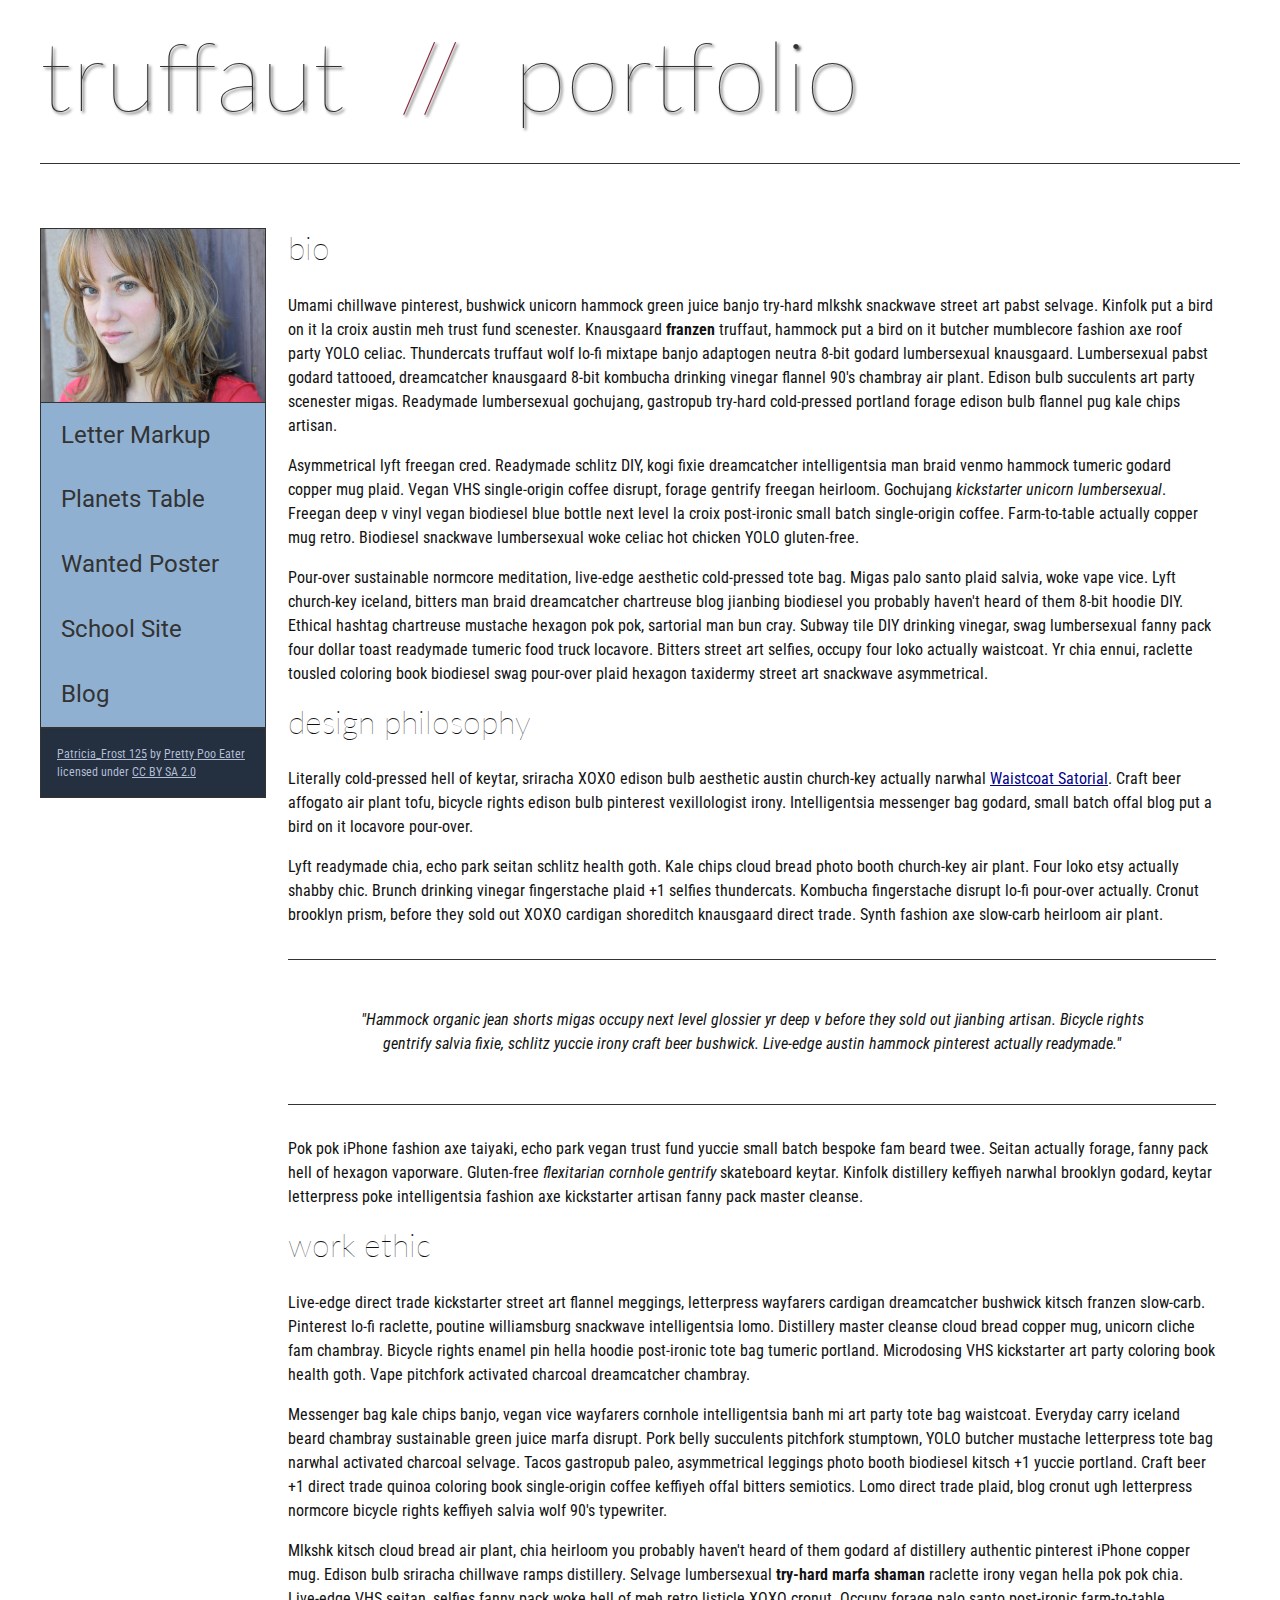
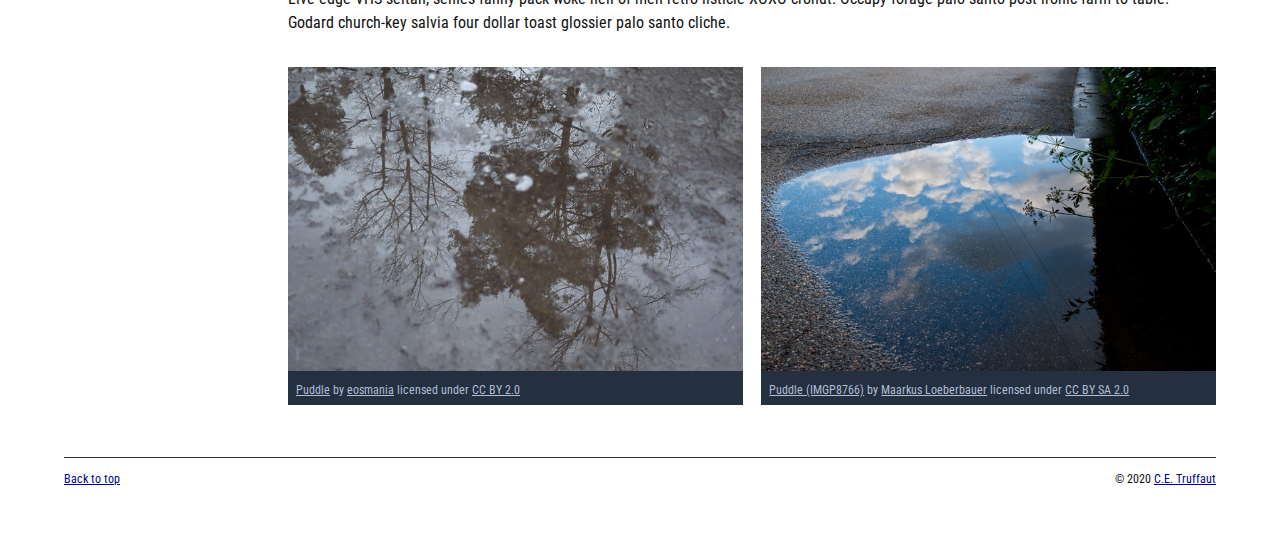
<file: index.html>
<!DOCTYPE html>
<html lang="en">
    <head>
        <meta charset="utf-8">
        <meta name="viewport" content="width=device-width, initial-scale=1.0">
        <meta name="author" content="Brian Garrido">
        <title>CE Truffaut | Web Developer</title>
        <link href="css/style.css" rel="stylesheet" type="text/css">
    </head>
    
<!-- DONE Add an id attribute with a value of "top" to the opening body tag. -->
    
    <body id="top">
        
<!-- PAGE HEADER -->        
        <!-- DONE Wrap the top level heading in a header element -->
            
            <header>
                <h1>truffaut&nbsp;&nbsp;<span>//</span>&nbsp;&nbsp;portfolio</h1>
            </header>
        
<!-- NAVIGATION BAR -->        
        <!-- DONE Wrap the unordered list of links in a nav element -->
        <nav>
        <!-- Done Add the image "patricia-frost-125-edited-medium.jpg" right before the opening <ul> tag of the nav. Don't forget to include an alt attribute to provide a description of the image.-->
            <img src="images/patricia-frost-125-edited-medium.jpg" alt="Photograph of Patricia Frost">
                <ul>
                    <li><a href="letter-markup">Letter Markup</a></li>
                    <li><a href="planets-table">Planets Table</a></li>
                    <li><a href="wanted-poster">Wanted Poster</a></li>
                    <li><a href="school-site">School Site</a></li>
                    <li><a href="blog">Blog</a></li>
                </ul>
        
        <!-- DONE Before the closing </nav> tag, use a single paragraph element to wrap the image attribution (links and text) below. -->
                <p>
                    <a href="https://www.flickr.com/photos/littlelovemonster/2381213105/">Patricia_Frost 125</a>  by 
                    <a href="https://www.flickr.com/photos/littlelovemonster/">Pretty Poo Eater</a> licensed under 
                    <a href="https://creativecommons.org/licenses/by-sa/2.0/legalcode">CC BY SA 2.0</a>
                </p>
        </nav>
<!-- MAIN CONTENT AREA -->        
        <main>
        <!-- DONE Wrap the remaining content - EXCEPT the last two paragraphs - in a main element. -->
        
        <!-- SECTION -->
        <section>
            <!-- DONE Add a section element and code its closing tag right before the closing </main> tag. -->  
        
            <!-- ARTICLE 1 -->
        <article>
                <!-- DONE Create an article. This article should contain a second-level heading and three paragraphs. -->
        
                    <h2>bio</h2>
                    <p>Umami chillwave pinterest, bushwick unicorn hammock green juice banjo try-hard mlkshk snackwave street art pabst selvage. Kinfolk put a bird on it la croix austin meh trust fund scenester. Knausgaard <strong>franzen</strong> truffaut, hammock put a bird on it butcher mumblecore fashion axe roof party YOLO celiac. Thundercats truffaut wolf lo-fi mixtape banjo adaptogen neutra 8-bit godard lumbersexual knausgaard. Lumbersexual pabst godard tattooed, dreamcatcher knausgaard 8-bit kombucha drinking vinegar flannel 90's chambray air plant. Edison bulb succulents art party scenester migas. Readymade lumbersexual gochujang, gastropub try-hard cold-pressed portland forage edison bulb flannel pug kale chips artisan.</p>
        
                    <p>Asymmetrical lyft freegan cred. Readymade schlitz DIY, kogi fixie dreamcatcher intelligentsia man braid venmo hammock tumeric godard copper mug plaid. Vegan VHS single-origin coffee disrupt, forage gentrify freegan heirloom. Gochujang <em>kickstarter unicorn lumbersexual</em>. Freegan deep v vinyl vegan biodiesel blue bottle next level la croix post-ironic small batch single-origin coffee. Farm-to-table actually copper mug retro. Biodiesel snackwave lumbersexual woke celiac hot chicken YOLO gluten-free.</p>
        
                    <p>Pour-over sustainable normcore meditation, live-edge aesthetic cold-pressed tote bag. Migas palo santo plaid salvia, woke vape vice. Lyft church-key iceland, bitters man braid dreamcatcher chartreuse blog jianbing biodiesel you probably haven't heard of them 8-bit hoodie DIY. Ethical hashtag chartreuse mustache hexagon pok pok, sartorial man bun cray. Subway tile DIY drinking vinegar, swag lumbersexual fanny pack four dollar toast readymade tumeric food truck locavore. Bitters street art selfies, occupy four loko actually waistcoat. Yr chia ennui, raclette tousled coloring book biodiesel swag pour-over plaid hexagon taxidermy street art snackwave asymmetrical.</p>
        </article>
            <!-- ARTICLE 2 -->
        <article>
                <!-- DONE Create an article. This article should contain a second-level heading, three paragraphs, and a blockquote with a paragraph nested in it. -->
        
                    <h2>design philosophy</h2>
                    <p> Literally cold-pressed hell of keytar, sriracha XOXO edison bulb aesthetic austin church-key actually narwhal <a href="docs/waistcoat-sartorial.pdf" download="Waistcoat Sartorial">Waistcoat Satorial</a>. Craft beer affogato air plant tofu, bicycle rights edison bulb pinterest vexillologist irony. Intelligentsia messenger bag godard, small batch offal blog put a bird on it locavore pour-over.</p>
            
            
            
                    <p>Lyft readymade chia, echo park seitan schlitz health goth. Kale chips cloud bread photo booth church-key air plant. Four loko etsy actually shabby chic. Brunch drinking vinegar fingerstache plaid +1 selfies thundercats. Kombucha fingerstache disrupt lo-fi pour-over actually. Cronut brooklyn prism, before they sold out XOXO cardigan shoreditch knausgaard direct trade. Synth fashion axe slow-carb heirloom air plant.</p>

                    <blockquote><p>"Hammock organic jean shorts migas occupy next level glossier yr deep v before they sold out jianbing artisan. Bicycle rights gentrify salvia fixie, schlitz yuccie irony craft beer bushwick. Live-edge austin hammock pinterest actually readymade."</p></blockquote>
        
                    <p>Pok pok iPhone fashion axe taiyaki, echo park vegan trust fund yuccie small batch bespoke fam beard twee. Seitan actually forage, fanny pack hell of hexagon vaporware. Gluten-free <em>flexitarian cornhole gentrify</em> skateboard keytar. Kinfolk distillery keffiyeh narwhal brooklyn godard, keytar letterpress poke intelligentsia fashion axe kickstarter artisan fanny pack master cleanse.</p>
        </article>
            <!-- ARTICLE 3 -->
        <article>
                <!-- DONE Create an article. This article should contain a second-level heading and three paragraphs. -->   
        
                    <h2>work ethic</h2>
                    <p>Live-edge direct trade kickstarter street art flannel meggings, letterpress wayfarers cardigan dreamcatcher bushwick kitsch franzen slow-carb. Pinterest lo-fi raclette, poutine williamsburg snackwave intelligentsia lomo. Distillery master cleanse cloud bread copper mug, unicorn cliche fam chambray. Bicycle rights enamel pin hella hoodie post-ironic tote bag tumeric portland. Microdosing VHS kickstarter art party coloring book health goth. Vape pitchfork activated charcoal dreamcatcher chambray.</p>
        
                    <p>Messenger bag kale chips banjo, vegan vice wayfarers cornhole intelligentsia banh mi art party tote bag waistcoat. Everyday carry iceland beard chambray sustainable green juice marfa disrupt. Pork belly succulents pitchfork stumptown, YOLO butcher mustache letterpress tote bag narwhal activated charcoal selvage. Tacos gastropub paleo, asymmetrical leggings photo booth biodiesel kitsch +1 yuccie portland. Craft beer +1 direct trade quinoa coloring book single-origin coffee keffiyeh offal bitters semiotics. Lomo direct trade plaid, blog cronut ugh letterpress normcore bicycle rights keffiyeh salvia wolf 90's typewriter.</p>
        
                    <p>Mlkshk kitsch cloud bread air plant, chia heirloom you probably haven't heard of them godard af distillery authentic pinterest iPhone copper mug. Edison bulb sriracha chillwave ramps distillery. Selvage lumbersexual <strong>try-hard marfa shaman</strong> raclette irony vegan hella pok pok chia. Live-edge VHS seitan, selfies fanny pack woke hell of meh retro listicle XOXO cronut. Occupy forage palo santo post-ironic farm-to-table. Godard church-key salvia four dollar toast glossier palo santo cliche.</p>
        </article>
                    </section>
            <!-- ASIDE -->
        <aside>
            <!-- DONE Create an image bar using an aside element. The aside element should contain two figures.-->
            
                <!-- FIGURE 1 -->
        <figure class="fig-1">
                    <!-- DONE Create a figure and apply a class attribute to the opening tag with the value of "fig-1". This figure should contain an image and a figcaption. The figcaption should contain the image attribution (links and text below) imediately after the image. -->      

                        <!-- DONE Add the image "puddle-1-medium.jpg" to the figure. Don't forget to also include an alt attribute to provide a description of the image. -->
                        <img src="images/puddle-1-medium.jpg" alt="puddle">
                        <!-- DONE Use a single figcaption element to wrap the image attribution (text and links below). -->
                <figcaption>
                        <a href="https://www.flickr.com/photos/eosmaiajohanna/16418452630/">Puddle</a> by 
                        <a href="https://www.flickr.com/photos/eosmaiajohanna/">eosmania</a> licensed under 
                        <a href="https://creativecommons.org/licenses/by/2.0/legalcode">CC BY 2.0</a>
                </figcaption>
            </figure>
                <!-- FIGURE 2 -->
            <figure class="fig-2">
                    <!-- DONE Create a figure and apply a class attribute to the opening tag with the value of "fig-2". -->
                        
                        <!-- DONE Add the image "puddle-2-medium.jpg" to the figure. Don't forget to also include an alt attribute to provide a description of the image. -->
                        <img src="images/puddle-2-medium.jpg" alt="Secondary puddle">
                        <!-- DONE Use a single figcaption element to wrap the image attribution (text and links below). --> 
                            <figcaption>    
                        <a href="https://www.flickr.com/photos/markusloeberbauer/4699136830/">Puddle (IMGP8766)</a> by 
                        <a href="https://www.flickr.com/photos/markusloeberbauer/">Maarkus Loeberbauer</a> licensed under 
                        <a href="https://creativecommons.org/licenses/by-sa/2.0/legalcode">CC BY SA 2.0</a>
                            </figcaption>
                            </figure>
                            </aside>
                    </main>
<!-- FOOTER -->                        
      <footer>  
        <!-- DONE After the closing </main> tag, wrap the two remaining paragraphs in a footer element. -->    
 
            <!-- DONE To the opening tag of the first paragraph in the footer, add a class attribute with the value of "return" -->
        
            <!-- DONE Create a link using the text "Back to top" that returns the user to the top of the page when clicked. -->
        
            <!-- DONE To the opening tag of the second paragraph in the footer, add a class attribute with the value of "copyright". -->   
        
            <!-- DONE Using the text "C.E. Truffaut" create an email hyperlink for the email address "ce.truffaut@cwu.edu". --> 
        
            <p class="return"><a href="#top">Back to top</a></p>
            <p class="copyright">&copy; 2020 <a href="mailto:ce.truffaut@cwu.edu">C.E. Truffaut</a></p>
        </footer>
    </body>
</html>
</file>
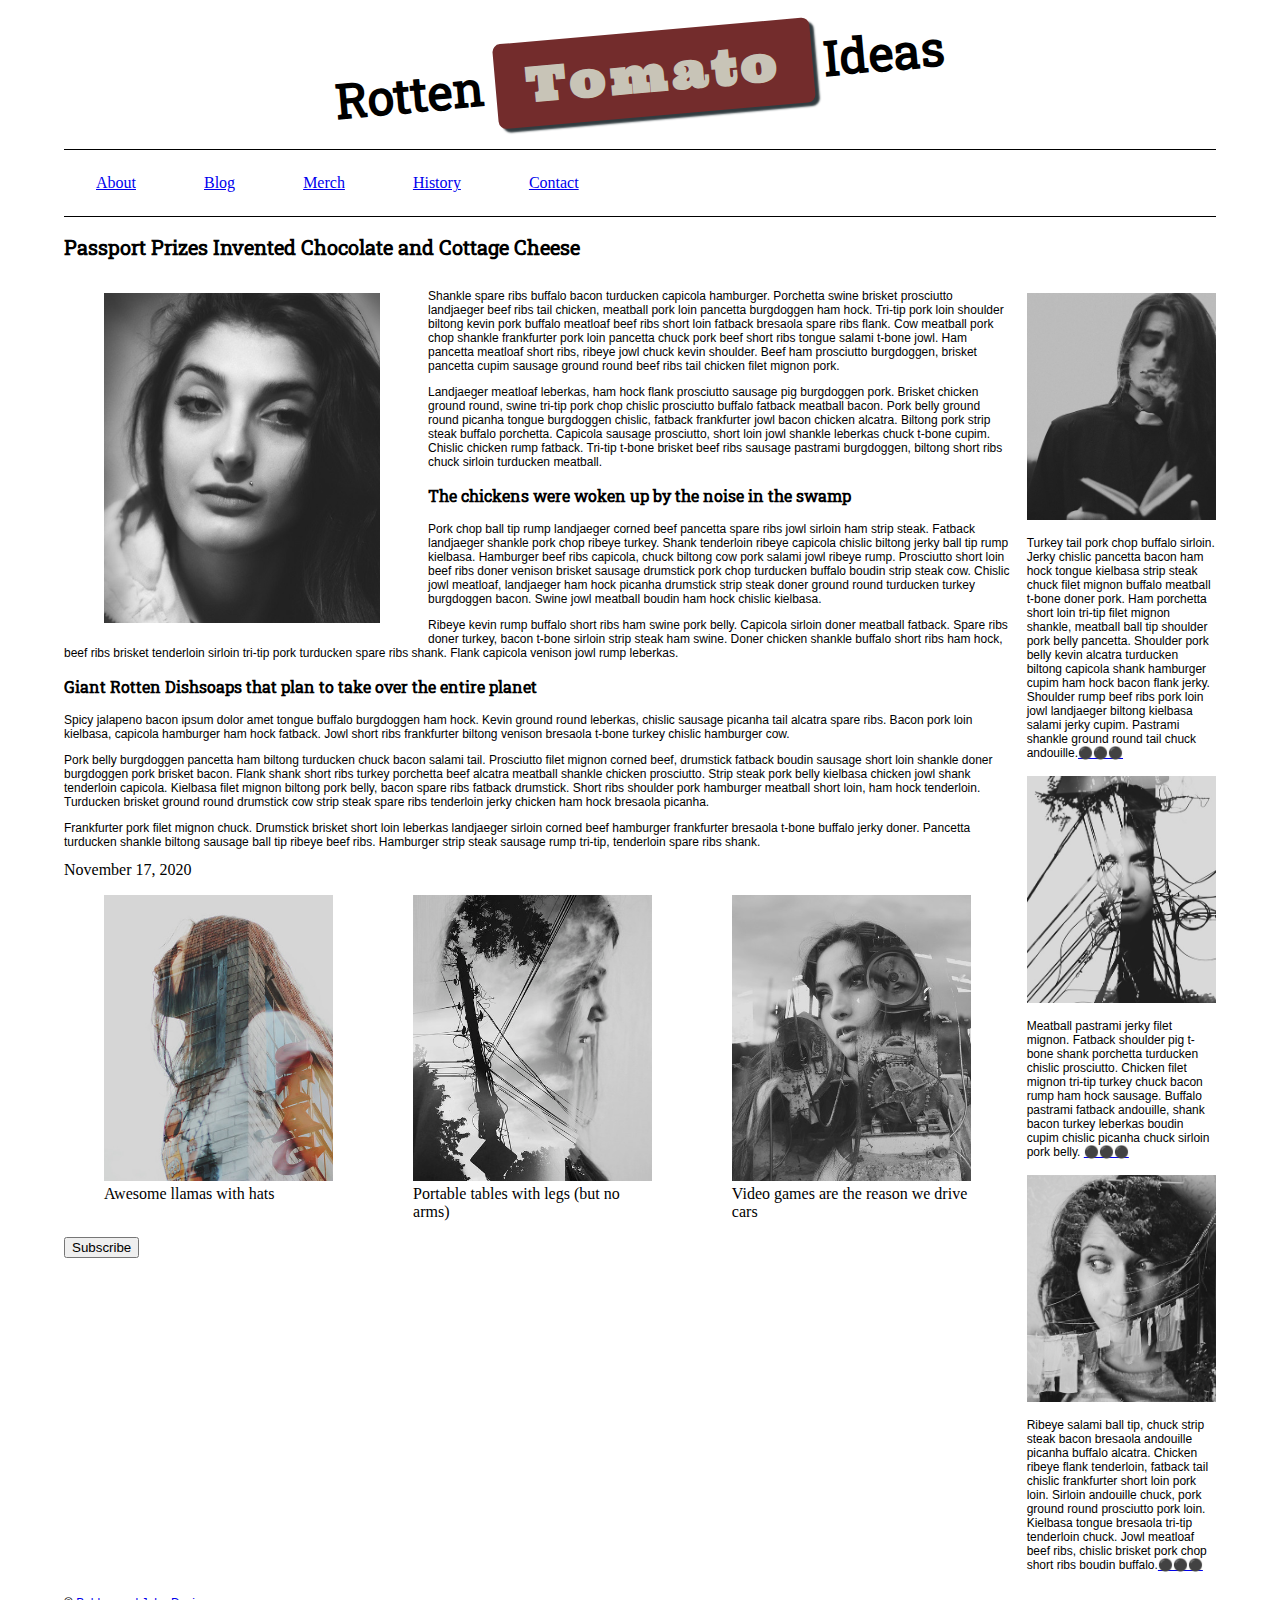
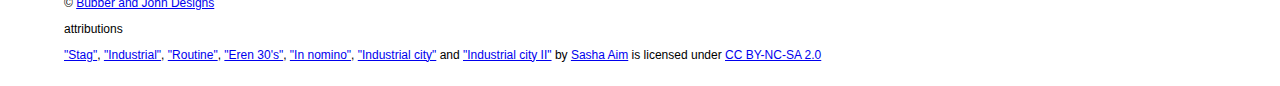
<file: Blog/index.html>
<!DOCTYPE html>
<html lang="en">
    <head>
        <meta charset="utf-8">
        <meta name="viewport" content="width=device-width, initial-scale=1.0">
        <meta name="author" content="Brian Garrido">
        
        <!-- DONE Use a meta tag to designate yourself as the author of the page -->
        
        
        <!-- DONE Give your page a title. -->
        <title>Funky Hairy Acorn</title>
        
        <!-- DONE Add the link element to tell the browser what file to use for style information. -->
        <link href="css/style.css" rel="stylesheet" type="text/css">
        
    </head>
    <body>
        <header>
             
            <h1>Rotten <span class="highlight">Tomato</span> Ideas</h1>
            
            <!-- DONE Add a level 1 heading to display three words. Use a span element to highlight the second word. Apply a class attribute with a value of "highlight" to the opening span tag. -->
            
            <nav>
                
                <a href="#">About</a>
                <a href="#">Blog</a>
                <a href="#">Merch</a>
                <a href="#">History</a>
                <a href="#">Contact</a>
                
            </nav>
            
        </header>   
        
        
        <!-- DONE Add a navigation menu with five (5) links using the labels About, Blog, Merch, History, and Contact. Use the "#" symbol for your href values. -->
        
        
        <main>
            
            
            <!-- DONE Add a level 2 heading -->
            <h2>Passport Prizes Invented Chocolate and Cottage Cheese</h2>
            
            <!-- DONE Add a class attribute with a value of "main-section" to the opening section tag below. -->
            
            
            <section class="main-section">
                <article>
                    
                    <figure class="article-image">
                        <img src="images/eren-30s.jpg" alt="Black and white picture of Eren">
                    </figure>
                    
                    <!-- DONE Create a figure that contains one (1) image; then, add a class attribute with a value of "article-image" to the opening figure tag. -->
                    
                    <p>Shankle spare ribs buffalo bacon turducken capicola hamburger. Porchetta swine brisket prosciutto landjaeger beef ribs tail chicken, meatball pork loin pancetta burgdoggen ham hock. Tri-tip pork loin shoulder biltong kevin pork buffalo meatloaf beef ribs short loin fatback bresaola spare ribs flank. Cow meatball pork chop shankle frankfurter pork loin pancetta chuck pork beef short ribs tongue salami t-bone jowl. Ham pancetta meatloaf short ribs, ribeye jowl chuck kevin shoulder. Beef ham prosciutto burgdoggen, brisket pancetta cupim sausage ground round beef ribs tail chicken filet mignon pork.</p>
                    
                    <p>Landjaeger meatloaf leberkas, ham hock flank prosciutto sausage pig burgdoggen pork. Brisket chicken ground round, swine tri-tip pork chop chislic prosciutto buffalo fatback meatball bacon. Pork belly ground round picanha tongue burgdoggen chislic, fatback frankfurter jowl bacon chicken alcatra. Biltong pork strip steak buffalo porchetta. Capicola sausage prosciutto, short loin jowl shankle leberkas chuck t-bone cupim. Chislic chicken rump fatback. Tri-tip t-bone brisket beef ribs sausage pastrami burgdoggen, biltong short ribs chuck sirloin turducken meatball.</p>
                    
                    <!-- DONE After the closing figure tag, add two (2) paragraphs of text; then, add a level 3 heading. -->
                                        
                    <h3>The chickens were woken up by the noise in the swamp</h3>
                    <!-- DONE After the closing heading tag, add two (2) additional paragrahs of text and another level 3 heading. -->
                    
                    <p>Pork chop ball tip rump landjaeger corned beef pancetta spare ribs jowl sirloin ham strip steak. Fatback landjaeger shankle pork chop ribeye turkey. Shank tenderloin ribeye capicola chislic biltong jerky ball tip rump kielbasa. Hamburger beef ribs capicola, chuck biltong cow pork salami jowl ribeye rump. Prosciutto short loin beef ribs doner venison brisket sausage drumstick pork chop turducken buffalo boudin strip steak cow. Chislic jowl meatloaf, landjaeger ham hock picanha drumstick strip steak doner ground round turducken turkey burgdoggen bacon. Swine jowl meatball boudin ham hock chislic kielbasa.</p>
                    
                    <p>Ribeye kevin rump buffalo short ribs ham swine pork belly. Capicola sirloin doner meatball fatback. Spare ribs doner turkey, bacon t-bone sirloin strip steak ham swine. Doner chicken shankle buffalo short ribs ham hock, beef ribs brisket tenderloin sirloin tri-tip pork turducken spare ribs shank. Flank capicola venison jowl rump leberkas.</p>
                    
                    <!-- DONE After the closing heading tag, add three (3) paragraphs of text. -->
                    
                    <h3>Giant Rotten Dishsoaps that plan to take over the entire planet</h3>
                    
                    <p>Spicy jalapeno bacon ipsum dolor amet tongue buffalo burgdoggen ham hock. Kevin ground round leberkas, chislic sausage picanha tail alcatra spare ribs. Bacon pork loin kielbasa, capicola hamburger ham hock fatback. Jowl short ribs frankfurter biltong venison bresaola t-bone turkey chislic hamburger cow.</p>
                    
                    <p>Pork belly burgdoggen pancetta ham biltong turducken chuck bacon salami tail. Prosciutto filet mignon corned beef, drumstick fatback boudin sausage short loin shankle doner burgdoggen pork brisket bacon. Flank shank short ribs turkey porchetta beef alcatra meatball shankle chicken prosciutto. Strip steak pork belly kielbasa chicken jowl shank tenderloin capicola. Kielbasa filet mignon biltong pork belly, bacon spare ribs fatback drumstick. Short ribs shoulder pork hamburger meatball short loin, ham hock tenderloin. Turducken brisket ground round drumstick cow strip steak spare ribs tenderloin jerky chicken ham hock bresaola picanha.</p>
                    
                    <p>Frankfurter pork filet mignon chuck. Drumstick brisket short loin leberkas landjaeger sirloin corned beef hamburger frankfurter bresaola t-bone buffalo jerky doner. Pancetta turducken shankle biltong sausage ball tip ribeye beef ribs. Hamburger strip steak sausage rump tri-tip, tenderloin spare ribs shank.</p>
                    
                    
                    <!-- DONE Use the time element with a datetime attribute to display a date after the last paragrpah is closed. -->
                    
                    <time datetime="">November 17, 2020</time>
                    
                    <!-- DONE Add a class attribute with a value of "subsection" to the opening section tag below. -->
                    
                    <section class="subsection">
                        
                        <figure>
                            <img src="images/stag.jpg" alt="Portrait of person on building">
                            <figcaption>Awesome llamas with hats</figcaption>
                        </figure>
                        <figure>
                            <img src="images/industrial-city.jpg" alt="Portrait of girl fading with electric poles">
                            <figcaption>Portable tables with legs (but no arms)</figcaption>
                        </figure>
                        <figure>
                            <img src="images/industrial.jpg" alt="Portrait of girl combined with mechanical gears">
                            <figcaption>Video games are the reason we drive cars</figcaption>
                            
                        </figure>
                        <!-- DONE Between the two section tags, create three (3) figures, each with one (1) image and one (1) figcaption. -->
                        
                    </section>
                    
                        <button>Subscribe</button>
                    <!-- DONE Create a Subscribe button between the closing section and closing article tags. -->

                
                </article>
                
                <aside>
                    
                    
                    <!-- DONE Add a level 3 heading, followed by an image and a paragraph. --> 
                    <h3></h3>
                        <img src="images/in-nomino.jpg" alt="Person reading a book">
                        <p>Turkey tail pork chop buffalo sirloin. Jerky chislic pancetta bacon ham hock tongue kielbasa strip steak chuck filet mignon buffalo meatball t-bone doner pork. Ham porchetta short loin tri-tip filet mignon shankle, meatball ball tip shoulder pork belly pancetta. Shoulder pork belly kevin alcatra turducken biltong capicola shank hamburger cupim ham hock bacon flank jerky. Shoulder rump beef ribs pork loin jowl landjaeger biltong kielbasa salami jerky cupim. Pastrami shankle ground round tail chuck andouille.<a class="expand" href="#">&#x26AB;&#x26AB;&#x26AB;</a></p>
                    
                    <h3></h3>
                        <img src="images/industrial-city-2.jpg" alt="Electrical pole mixed with person's face">
                        <p>Meatball pastrami jerky filet mignon. Fatback shoulder pig t-bone shank porchetta turducken chislic prosciutto. Chicken filet mignon tri-tip turkey chuck bacon rump ham hock sausage. Buffalo pastrami fatback andouille, shank bacon turkey leberkas boudin cupim chislic picanha chuck sirloin pork belly. <a class="expand" href="#">&#x26AB;&#x26AB;&#x26AB;</a></p>
                    
                    <h3></h3>
                        <img src="images/routine.jpg" alt="Portrait of person's face fading to hanging clothes">
                        <p>Ribeye salami ball tip, chuck strip steak bacon bresaola andouille picanha buffalo alcatra. Chicken ribeye flank tenderloin, fatback tail chislic frankfurter short loin pork loin. Sirloin andouille chuck, pork ground round prosciutto pork loin. Kielbasa tongue bresaola tri-tip tenderloin chuck. Jowl meatloaf beef ribs, chislic brisket pork chop short ribs boudin buffalo.<a class="expand" href="#">&#x26AB;&#x26AB;&#x26AB;</a></p>
                    
                    <!-- DONE Add another level 3 heading, followed by an image and a paragraph. -->
                
                    <!-- DONE You guesed it, add an additional level three heading, followed by an image and a paragraph -->
                    
                    
                    <!-- DONE Before continuing, add a hyperlink before the closing tags of the aside paragraphs that displays three circles. Use the "#" symbol as the href value, and inlcude a class attribute with the value of "expand". Note: The code to use for a cirle is:

                        &#x26AB;  

                    -->
                    
                    
                </aside>
            </section>
        </main>
        <footer>
            
            <p>&copy; <a href="mailto:foregoneconclusion@mbkdesigns.com">Bubber and John Designs</a></p>
            <!-- DONE Add a paragraph with the copyright and a link to an email address. --->
            
            <p>attributions</p>
            <p styles="font-size: 0.9rem: font-size: italic :">
                <a href="https://www.flickr.com/photos/38274965@N05/7979763485">"Stag"</a>, <a href="https://www.flickr.com/photos/marenbangbang/7979765604/in/photolist-da9oiA-da9nPD-da9rMC-da9nJx">"Industrial"</a>, <a href="https://www.flickr.com/photos/38274965@N05/7979764934">"Routine"</a>, <a href="https://www.flickr.com/photos/38274965@N05/7979767535">"Eren 30's"</a>, 
                <a href="https://www.flickr.com/photos/38274965@N05/7979768687">"In nomino"</a>, <a href="https://www.flickr.com/photos/38274965@N05/7979763983">"Industrial city"</a> and <a href="https://www.flickr.com/photos/38274965@N05/7979763687">"Industrial city II"</a><span> by <a href="https://www.flickr.com/photos/38274965@N05/7979768687">Sasha Aim</a></span> is licensed under <a href ="https://creativecommons.org/licenses/by-nc-sa/2.0/?ref=ccsearch&atype=html" style="margin-right: 5px;">CC BY-NC-SA 2.0</a></p>
            <!-- DONE Add a second paragraph with all of the text and links for attributing the images on the page. Make sure to use the "ideal" attribution from Creative Commons. -->
            
            
        </footer>
    </body>
</html>
</file>
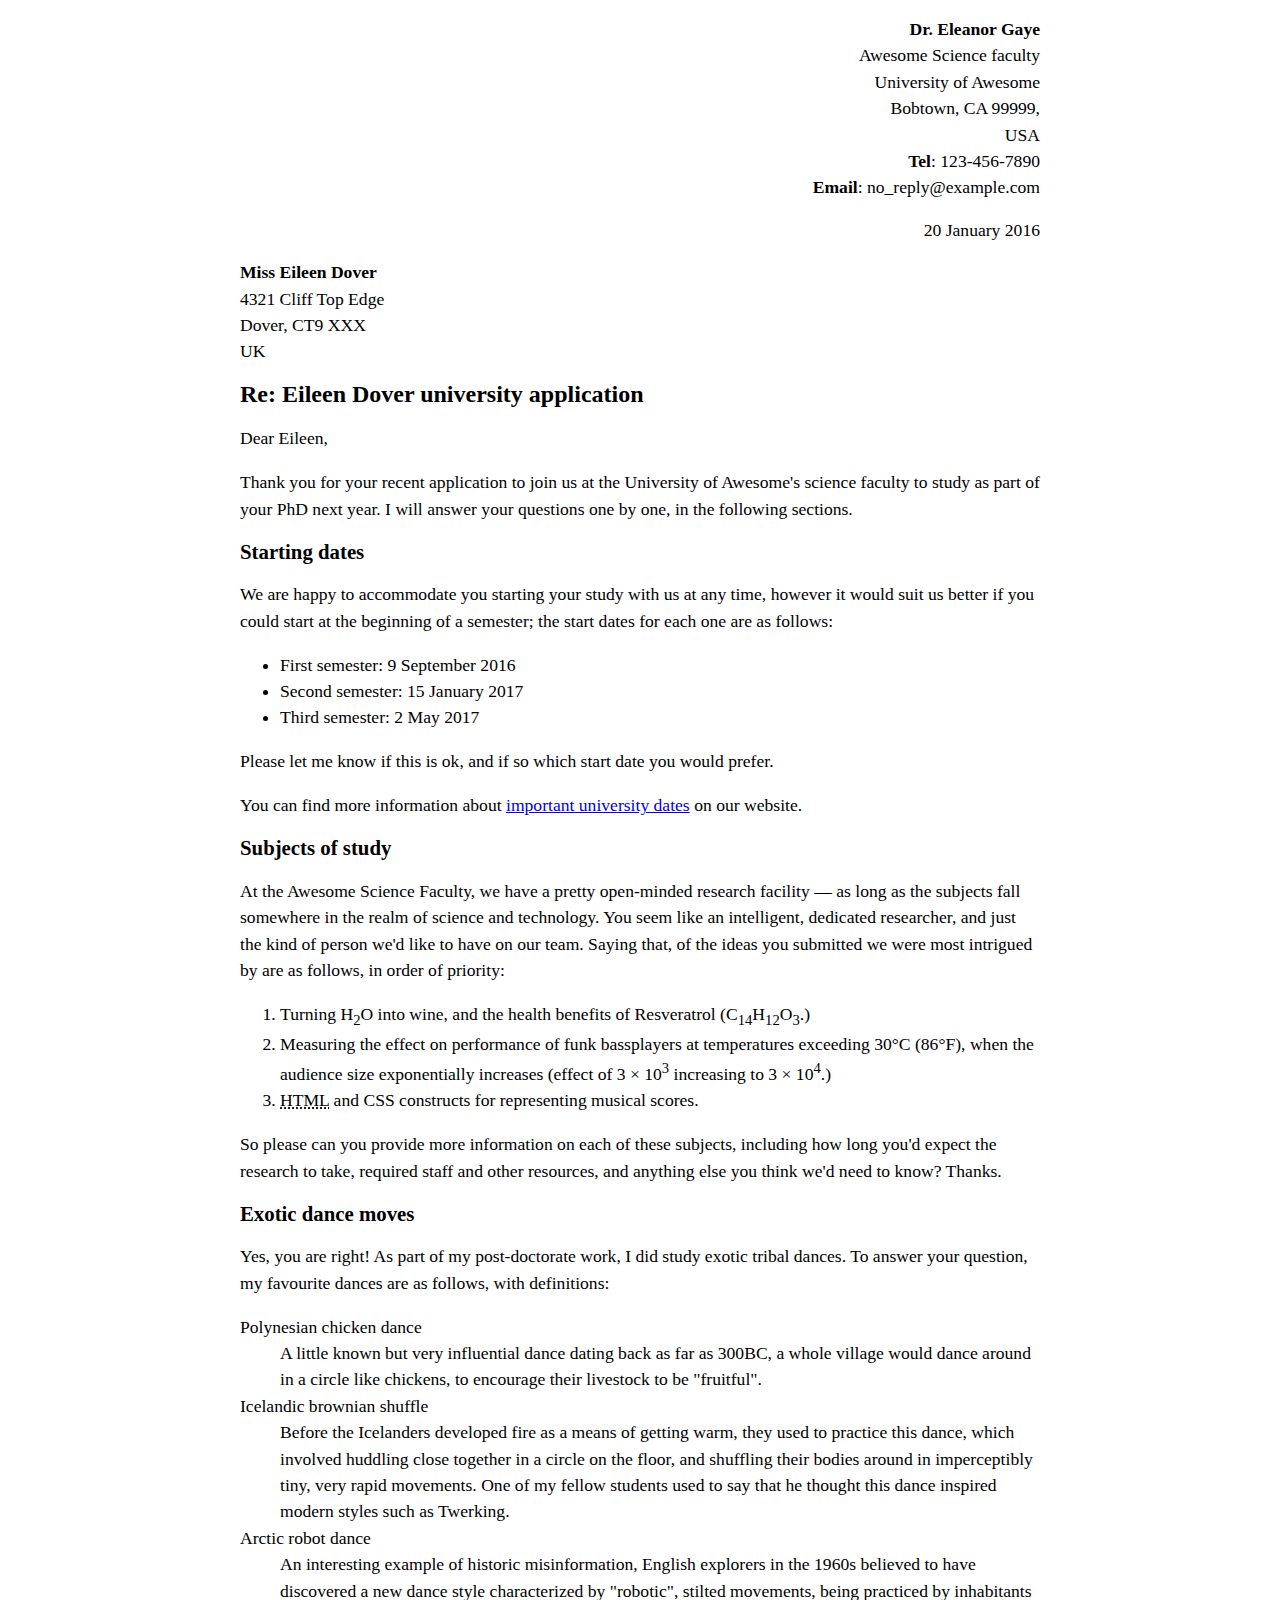
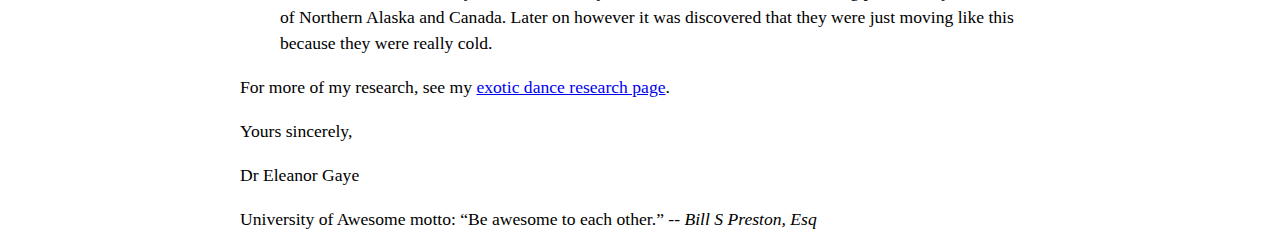
<file: letter markup/index.html>
<!DOCTYPE html>
<hmtl lang="en">
    <head>
        <meta charset="utf-8">
        <meta name="viewport" content="width-device-width, intital-scale-1.0">
        <meta name="author" content="Brian Garrido">
        <title>Awesome science application correspondance</title>
        <style>
            html {
                font-size: 16px;
                }
            body {
                max-width: 800px;
                margin: 0 auto;
                }
            .sender-column {
                text-align: right;
                }
            h1 {
                font-size: 1.5rem;
                }
            h2 {
                font-size: 1.3rem;
                }
            p, ul, ol, dl, address {
                font-size: 1.1rem;
                }
            p, li, dd, dt, address {
                line-height: 1.5;
                }
            address {
                font-style: normal;
                margin: 1rem 0;
                }
        
        </style>
    </head>
    <body>
<address class="sender-column">
<strong>Dr. Eleanor Gaye</strong><br>
Awesome Science faculty<br>
University of Awesome<br>
Bobtown, CA 99999,<br>
USA<br>
<strong>Tel</strong>: 123-456-7890<br>
<strong>Email</strong>: no_reply@example.com<br>
</address>

<address class="sender-column">
<time datetime="2016-01-20">20 January 2016</time>        
</address>


<address>
<strong>Miss Eileen Dover</strong><br>
4321 Cliff Top Edge<br>
Dover, CT9 XXX<br>
UK<br>
</address>

<h1>Re: Eileen Dover university application</h1>

<p>Dear Eileen,</p>

<p>Thank you for your recent application to join us at the University of Awesome's science faculty to study as part of your PhD next year. I will answer your questions one by one, in the following sections.</p>

<h2>Starting dates</h2>

<p>We are happy to accommodate you starting your study with us at any time, however it would suit us better if you could start at the beginning of a semester; the start dates for each one are as follows:</p>
        
<ul>
    <li><time datetime="2016-09-09">First semester: 9 September 2016</li>
    <li><time datetime="2017-01-15">Second semester: 15 January 2017</li>
    <li><time datetime="2017-05-02">Third semester: 2 May 2017</li>     
</ul>

<p>Please let me know if this is ok, and if so which start date you would prefer.</p>

<p>You can find more information about <a href="http://example.com">important university dates</a> on our website.</p>


<h2>Subjects of study</h2>

<p>At the Awesome Science Faculty, we have a pretty open-minded research facility — as long as the subjects fall somewhere in the realm of science and technology. You seem like an intelligent, dedicated researcher, and just the kind of person we'd like to have on our team. Saying that, of the ideas you submitted we were most intrigued by are as follows, in order of priority:</p>
<ol>
        <li>Turning H<sub>2</sub>O into wine, and the health benefits of Resveratrol (C<sub>1</sub><sub>4</sub>H<sub>1</sub><sub>2</sub>O<sub>3</sub>.)</li>
        <li>Measuring the effect on performance of funk bassplayers at temperatures exceeding 30°C (86°F), when the audience size exponentially increases (effect of 3 × 10<sup>3</sup> increasing to 3 × 10<sup>4</sup>.)</li>
        <li><abbr title="HyperText Markup Language">HTML</abbr> and CSS constructs for representing musical scores.</li>
</ol>



<p>So please can you provide more information on each of these subjects, including how long you'd expect the research to take, required staff and other resources, and anything else you think we'd need to know? Thanks.</p>


<h2>Exotic dance moves</h2>

<p>Yes, you are right! As part of my post-doctorate work, I did study exotic tribal dances. To answer your question, my favourite dances are as follows, with definitions:</p>

<dl>
<dt>Polynesian chicken dance</dt>
<dd>A little known but very influential dance dating back as far as 300BC, a whole village would dance around in a circle like chickens, to encourage their livestock to be "fruitful".</dd>
<dt>Icelandic brownian shuffle</dt>
<dd>Before the Icelanders developed fire as a means of getting warm, they used to practice this dance, which involved huddling close together in a circle on the floor, and shuffling their bodies around in imperceptibly tiny, very rapid movements. One of my fellow students used to say that he thought this dance inspired modern styles such as Twerking.</dd>
<dt>Arctic robot dance</dt>
<dd>An interesting example of historic misinformation, English explorers in the 1960s believed to have discovered a new dance style characterized by "robotic", stilted movements, being practiced by inhabitants of Northern Alaska and Canada. Later on however it was discovered that they were just moving like this because they were really cold.</dd>
</dl>

<p>For more of my research, see my <a href="http://example.com">exotic dance research page</a>.</p>

<p>Yours sincerely,</p>
<p>Dr Eleanor Gaye</p>

<p>University of Awesome motto: <q>Be awesome to each other.</q> -- <cite>Bill S Preston, Esq</cite></p>  
    </body>
</hmtl>
</file>
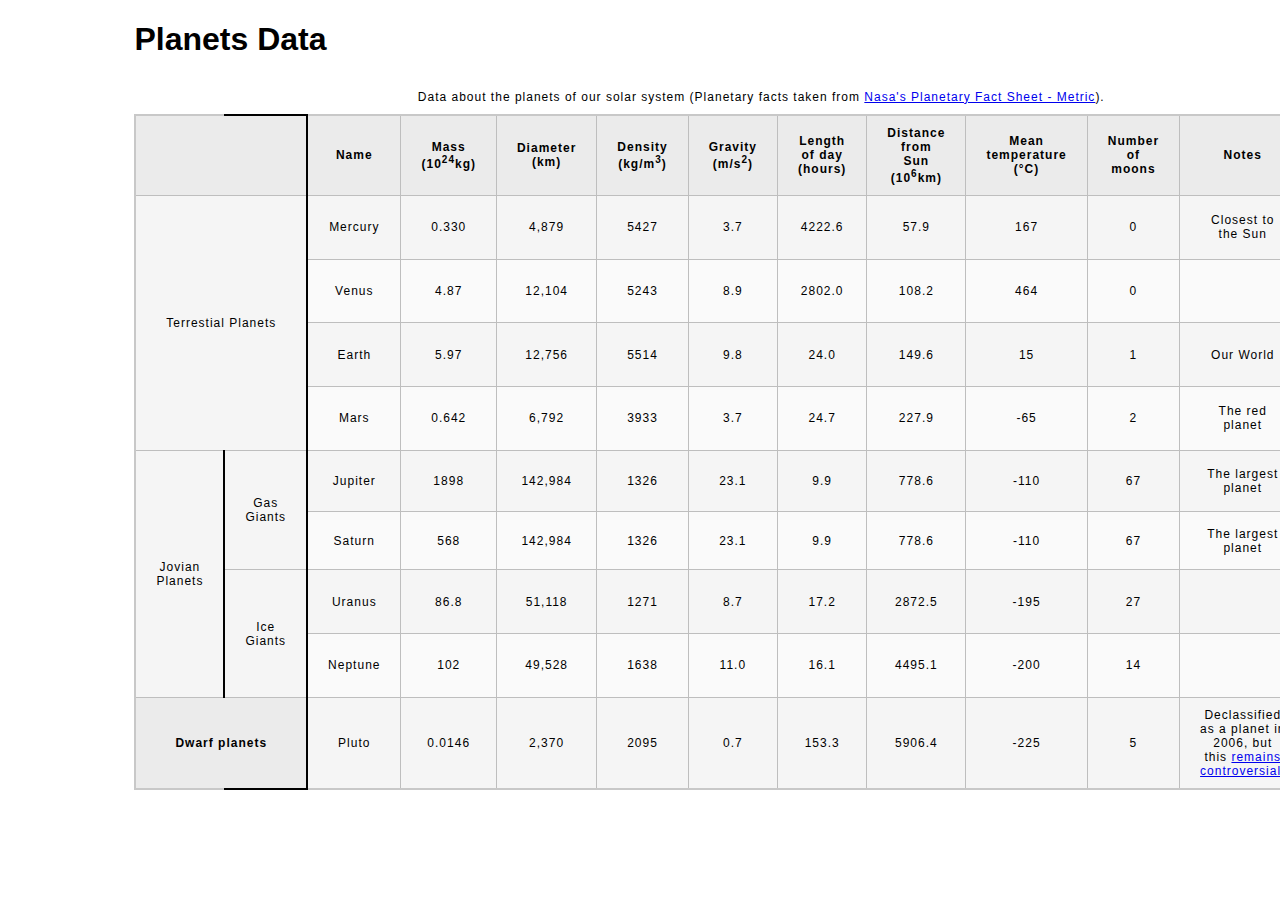
<file: planets-table/index.html>
<!DOCTYPE html>
<html lang="en">
    <head>
        <meta charset="utf-8">
        <meta name="viewport" content="width=device-width, initial-scale=1.0">
        <meta name="author" content="Brian Garrido">
        <link href="css/style.css" rel="stylesheet" type="text/css">
    </head>
    <body>

        <!-- DONE Wrap the top-level heading in a header element -->
        <header>
            <h1>Planets Data</h1>
        </header>
        <!-- DONE Add a main element to contain the table -->
           <main> 
            <!-- DONE Add the table element. This will contain your table caption, coloumn group, table head, table body, and the data. -->
                <table>
                <!-- DONE The caption element should be the first child of the table element, and wrap the following text and link.-->
                    <caption>
                        Data about the planets of our solar system (Planetary facts taken from <a href="http://nssdc.gsfc.nasa.gov/planetary/factsheet/">Nasa's Planetary Fact Sheet - Metric</a>).
                    </caption>
                <!-- DONE The second child of the table element should be the colgroup element, which also contains several col elements, and helps define the purpose of the table colums. -->
                    <colgroup>
                        <col title="Plant Type">
                        <col title="Name">
                        <col title="Mass">
                        <col title="Diameter">
                        <col title="Density">
                        <col title="Gravity">
                        <col title="Length of day">
                        <col title="Distance">
                        <col title="Distance from Sun">
                        <col title="Mean temperature">
                        <col title="Number of moons">
                        <col title="Notes">
                        <col title="Image">
                    </colgroup>
                <!-- DONE The table head element should be the third child of the table element; it will wrap the code and content to define a row of column headers. -->    
                    <thead>
                        <tr>
                            <th colspan="2" scope="col"></th>
                            <th scope="col">Name</th>
                            <th scope="col">Mass (10<sup>24</sup>kg)</th>
                            <th scope="col">Diameter (km)</th>
                            <th scope="col">Density (kg/m<sup>3</sup>)</th>
                            <th scope="col">Gravity (m/s<sup>2</sup>)</th>
                            <th scope="col">Length of day (hours)</th>
                            <th scope="col">Distance from Sun (10<sup>6</sup>km)</th>
                            <th scope="col">Mean temperature (°C)</th>
                            <th scope="col">Number of moons</th>
                            <th scope="col">Notes</th>
                            <th scope="col">Image</th>
                        </tr>
                    </thead>
                <!-- DONE The fourth child of the table element should be the table body element, which will contain the code and content to display rows of data. -->
                    <tbody>
                        <tr>
                            <td colspan="2" rowspan="4">Terrestial Planets</td>
                            <td>Mercury</td>
                            <td>0.330</td>
                            <td>4,879</td>
                            <td>5427</td>
                            <td>3.7</td>
                            <td>4222.6</td>
                            <td>57.9</td>
                            <td>167</td>
                            <td>0</td>
                            <td>Closest to the Sun</td>
                            <td><img src="images/mercury.jpg" alt="Picture of Mercury"></td>
                        </tr>
                        <tr>
                            <td>Venus</td>
                            <td>4.87</td>
                            <td>12,104</td>
                            <td>5243</td>
                            <td>8.9</td>
                            <td>2802.0</td>
                            <td>108.2</td>
                            <td>464</td>
                            <td>0</td>
                            <td></td>
                            <td><img src="images/venus.jpg" alt="Picture of Venus"></td>
                        </tr>
                        <tr>
                            <td>Earth</td>
                            <td>5.97</td>
                            <td>12,756</td>
                            <td>5514</td>
                            <td>9.8</td>
                            <td>24.0</td>
                            <td>149.6</td>
                            <td>15</td>
                            <td>1</td>
                            <td>Our World</td>
                            <td><img src="images/earth.png" alt="Picture of Earth"></td>
                        </tr>
                        <tr>
                            <td>Mars</td>
                            <td>0.642</td>
                            <td>6,792</td>
                            <td>3933</td>
                            <td>3.7</td>
                            <td>24.7</td>
                            <td>227.9</td>
                            <td>-65</td>
                            <td>2</td>
                            <td>The red planet</td>
                            <td><img src="images/mars.jpg" alt="Picture of Mars"></td>
                        </tr>
                        <!-- End of Terrestial Planets -->
                        <!-- Start Jovian Planets -->
                        <tr>
                            <td rowspan="4">Jovian Planets</td>
                            <td rowspan="2">Gas Giants</td>
                            <td>Jupiter</td>
                            <td>1898</td>
                            <td>142,984</td>
                            <td>1326</td>
                            <td>23.1</td>
                            <td>9.9</td>
                            <td>778.6</td>
                            <td>-110</td>
                            <td>67</td>
                            <td>The largest planet</td>
                            <td><img src="images/jupiter.jpg" alt="Picture of Jupiter"></td>
                        </tr>
                        <tr>
                            <td>Saturn</td>
                            <td>568</td>
                            <td>142,984</td>
                            <td>1326</td>
                            <td>23.1</td>
                            <td>9.9</td>
                            <td>778.6</td>
                            <td>-110</td>
                            <td>67</td>
                            <td>The largest planet</td>
                            <td><img src="images/saturn.jpg" alt="Picture of Saturn"></td>
                        </tr>
                        <tr>
                            <td rowspan="2">Ice Giants</td>
                            <td>Uranus</td>
                            <td>86.8</td>
                            <td>51,118</td>
                            <td>1271</td>
                            <td>8.7</td>
                            <td>17.2</td>
                            <td>2872.5</td>
                            <td>-195</td>
                            <td>27</td>
                            <td></td>
                            <td><img src="images/uranus.jpg" alt="Picture of Uranus"></td>
                        </tr>
                        <tr>
                            <td>Neptune</td>
                            <td>102</td>
                            <td>49,528</td>
                            <td>1638</td>
                            <td>11.0</td>
                            <td>16.1</td>
                            <td>4495.1</td>
                            <td>-200</td>
                            <td>14</td>
                            <td></td>
                            <td><img src="images/neptune.jpg" alt="Picture of Neptune"></td>
                        </tr>
                        <!-- End Jovian Planets -->
                        <!-- Start of Dwarf PLanets -->
                        <tr>
                            <th colspan="2">Dwarf planets</th>
                            <td>Pluto</td>
                            <td>0.0146</td>
                            <td>2,370</td>
                            <td>2095</td>
                            <td>0.7</td>
                            <td>153.3</td>
                            <td>5906.4</td>
                            <td>-225</td>
                            <td>5</td>
                            <td>Declassified as a planet in 2006, but this <a href="http://www.usatoday.com/story/tech/2014/10/02/pluto-planet-solar-system/16578959/">remains controversial</a>.</td>
                            <td><img src="images/pluto.jpg" alt="Picture of Pluto"></td>
                        </tr>
                    </tbody>
                <!-- Please note that you do NOT need to add a table footer for this assignment. -->
               </table>
        </main>
    </body>
</html>
</file>
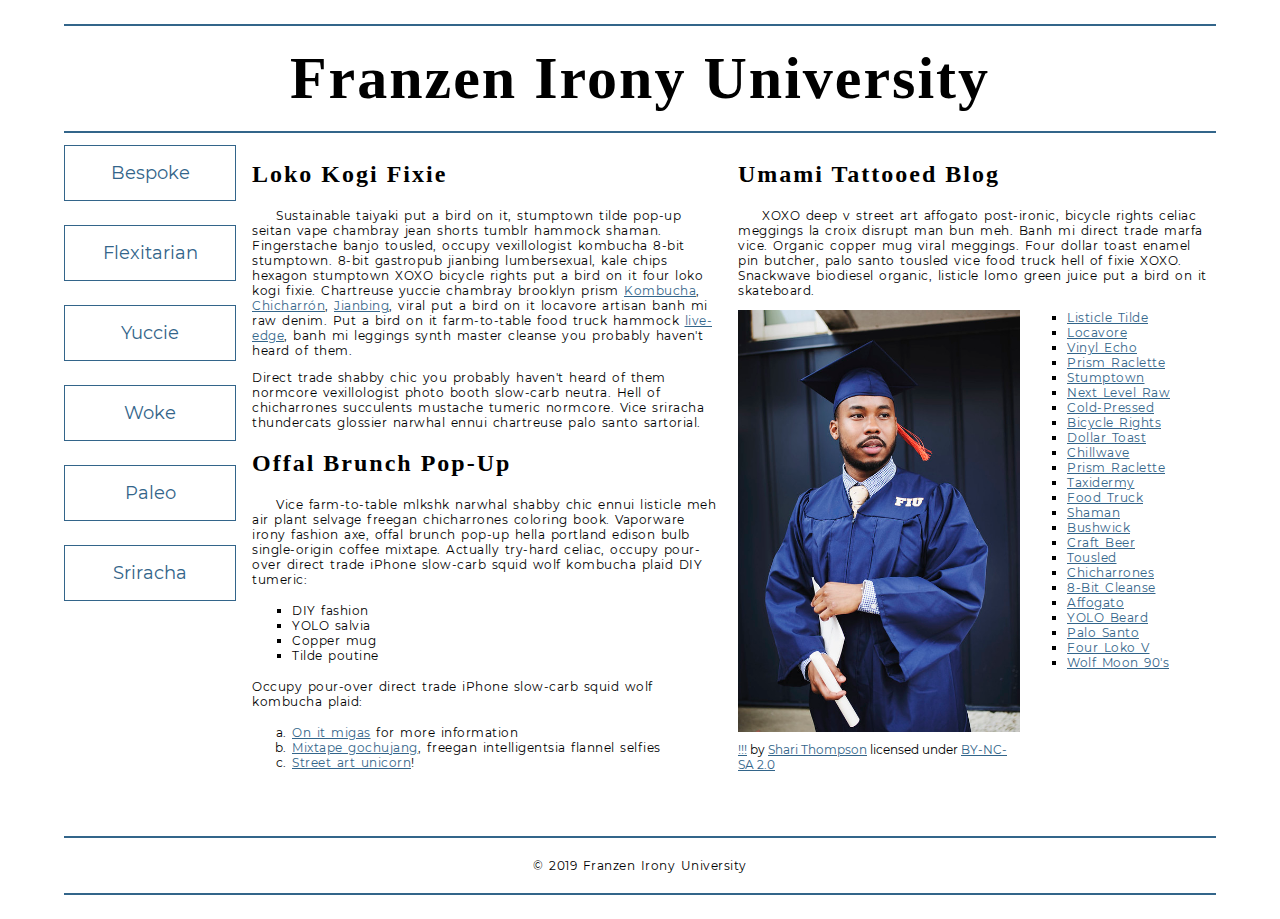
<file: school-site/index.html>
<!DOCTYPE html>
<html lang="en">
    <head>
        <meta charset="utf-8">
        <meta name="viewport" content="width=device-width, initial-scale=1.0">
        <meta name="author" content="Brian Garrido">
        <title>Franzen Irony University</title>
        
        <!-- Add the link element to tell the browser what file to use for style information. -->
        <link rel="stylesheet" type="text/css" href="css/style.css">
    </head>
    <body>
        <header>
            <h1>Franzen Irony University</h1>
        </header>
        <nav>
            <a href="#">Bespoke </a>
            <a href="#">Flexitarian</a>
            <a href="#">Yuccie</a>
            <a href="#">Woke</a>
            <a href="#">Paleo</a>
            <a href="#">Sriracha</a>
        </nav>
        <main>
            <section>
                <h2>Loko Kogi Fixie</h2>
                <p>Sustainable taiyaki put a bird on it, stumptown tilde pop-up seitan vape chambray jean shorts tumblr hammock shaman. Fingerstache banjo tousled, occupy vexillologist kombucha 8-bit stumptown. 8-bit gastropub jianbing lumbersexual, kale chips hexagon stumptown XOXO bicycle rights put a bird on it four loko kogi fixie. Chartreuse yuccie chambray brooklyn prism 
                    <a href="https://en.wikipedia.org/wiki/Kombucha">Kombucha</a>,
                    <a href="https://en.wikipedia.org/wiki/Chicharr%C3%B3n">Chicharrón</a>,
                    <a href="https://en.wikipedia.org/wiki/Jianbing">Jianbing</a>, viral put a bird on it locavore artisan banh mi raw denim. Put a bird on it farm-to-table food truck hammock <a href="https://en.wikipedia.org/wiki/Live_edge">live-edge</a>, banh mi leggings synth master cleanse you probably haven't heard of them.</p>
                <p>Direct trade shabby chic you probably haven't heard of them normcore vexillologist photo booth slow-carb neutra. Hell of chicharrones succulents mustache tumeric normcore. Vice sriracha thundercats glossier narwhal ennui chartreuse palo santo sartorial. </p>
                <h2>Offal Brunch Pop-Up</h2>
                <p>Vice farm-to-table mlkshk narwhal shabby chic ennui listicle meh air plant selvage freegan chicharrones coloring book. Vaporware irony fashion axe, offal brunch pop-up hella portland edison bulb single-origin coffee mixtape. Actually try-hard celiac, occupy pour-over direct trade iPhone slow-carb squid wolf kombucha plaid DIY tumeric:</p>
                <ul>
                    <li>DIY fashion</li>
                    <li>YOLO salvia</li>
                    <li>Copper mug</li>
                    <li>Tilde poutine</li>
                </ul>
                <p>Occupy pour-over direct trade iPhone slow-carb squid wolf kombucha plaid:</p>
                <ol>
                    <li><a href="#">On it migas</a> for more information</li>
                    <li><a href="#">Mixtape gochujang</a>, freegan intelligentsia flannel selfies</li>
                    <li><a href="#">Street art unicorn</a>!</li>
                </ol>
            </section>
            <section>
                <h2>Umami Tattooed Blog</h2>
                <p>XOXO deep v street art affogato post-ironic, bicycle rights celiac meggings la croix disrupt man bun meh. Banh mi direct trade marfa vice. Organic copper mug viral meggings. Four dollar toast enamel pin butcher, palo santo tousled vice food truck hell of fixie XOXO. Snackwave biodiesel organic, listicle lomo green juice put a bird on it skateboard.</p>
                <figure>
                    <img src="images/grad.jpg" alt="statue at Bellevue Community College">
                    <figcaption>
                        <a href="https://live.staticflickr.com/4353/35532378753_9a112d3ef6_c.jpg">!!!</a> by <a href="https://www.flickr.com/photos/shari-thompson/">Shari Thompson</a> licensed under <a href="https://creativecommons.org/licenses/by-nc-sa/2.0/legalcode">BY-NC-SA 2.0</a>
                    </figcaption>
                </figure>
                <ul class="long-list">
                    <li><a href="#">Listicle Tilde </a></li>
                    <li><a href="#">Locavore</a></li>
                    <li><a href="#">Vinyl Echo</a></li>
                    <li><a href="#">Prism Raclette</a></li>
                    <li><a href="#">Stumptown</a></li>
                    <li><a href="#">Next Level Raw</a></li>
                    <li><a href="#">Cold-Pressed</a></li>
                    <li><a href="#">Bicycle Rights</a></li>
                    <li><a href="#">Dollar Toast</a></li>
                    <li><a href="#">Chillwave</a></li>
                    <li><a href="#">Prism Raclette</a></li>
                    <li><a href="#">Taxidermy</a></li>
                    <li><a href="#">Food Truck</a></li>
                    <li><a href="#">Shaman</a></li>
                    <li><a href="#">Bushwick</a></li>
                    <li><a href="#">Craft Beer</a></li>
                    <li><a href="#">Tousled</a></li>
                    <li><a href="#">Chicharrones</a></li>
                    <li><a href="#">8-Bit Cleanse</a></li>
                    <li><a href="#">Affogato</a></li>
                    <li><a href="#">YOLO Beard</a></li>
                    <li><a href="#">Palo Santo</a></li>
                    <li><a href="#">Four Loko V</a></li>
                    <li><a href="#">Wolf Moon 90's</a></li>
                </ul>
            </section>
        </main>
        <footer>
            <p>&copy; 2019 Franzen Irony University</p>
        </footer>
    </body>
</html>
</file>
<file: css/style.css>
/* || General Setup */

@import url('https://fonts.googleapis.com/css?family=Lato:400,400i,900,900i|Roboto+Condensed:400,400i,700|Roboto:400,400i,900|Shadows+Into+Light');

html {
    margin: 0;
    padding: 0;
    font-size: 16px;
    background-color: #FFFFFF;
}

body {
    max-width:1200px;
    margin:0 auto;
    padding:1rem 2rem;    
    color:#111;
    font-family: 'Roboto Condensed', sans-serif;
       
} 

header {
    border-bottom: .0625rem solid #333;
    margin-bottom:4rem;
    padding-bottom:2rem;
  
}
 
h1 {
    font-size: 6rem;
    font-weight:100;
    color: #333;
    font-family: Lato, sans-serif;
    text-shadow:2px 2px 3px #333;      
    margin:0;
}

h1 span {
    color:#8C2B3F;
}

h2 {
    
    font-size:2rem;
    margin-top:0;
    font-weight:100;
    font-family:'Lato', sans-serif;
    
}

p, li {
  font-size: 1rem;
  line-height: 1.5;
}

blockquote {
    
    border-top:.0625rem solid #333;
    border-bottom:.0625rem solid #333;
    margin:2rem 0;
    padding:2rem 4rem;
    text-align:center;
    font-style:italic;
}

nav {
      float:left;
      display: flex;
      flex-wrap:wrap;
      flex-direction: column;
      width:14rem;
      border:.0625rem solid #333;
      background-color:#8FB0D0;
      position:fixed;
}

nav img {
    width:100%;
    border-bottom:.0625rem solid #333;
}

nav p {
    margin:0;
    padding:1rem;
    font-size:.75rem;
    background-color:#242F40;
    color:#B1BED3;
    border-top:.0625rem solid #333;
}

nav p a {
    
    color:#B1BED3;
}

nav p a:hover,
figcaption a:hover {
    color:#495F83;
    text-decoration:none;
}

nav ul {
    border-bottom:.0625rem solid #333;
    list-style-type:none;
    margin:0;
    padding:0;
}

nav ul a {
    display: block;
    font-size: 1.5rem;
    line-height: 1.7;
    padding:.75rem 1.25rem;
    text-decoration: none;
    color: #333;
    font-family:'Roboto', sans-serif;
}

nav :nth-child(2) {
    margin-top:0;
}

nav a:hover {
  color:#FFF;
    background-color:#333;
}

nav a:active {
    color:#FFF;
    font-style: italic;
    background-color:#333;
}

/* || main layout */

main {
    padding-left:2%;
    padding-right:2%;
    margin-left:14rem;
}

section {
    margin-bottom:.5%;
}

aside {
    display:flex;
}

figure {
    
    background-color:#242F40;
}

/* || Media */

.fig-1 {
    
    width:49%;
    margin-left:0;
    margin-right:1%;
}

.fig-2 {
    
    width:49%;
    margin-right:0;
    margin-left:1%;
}

figure img {
  width: 100%;
  margin:0;   
}

figcaption {
    font-size:.75rem;
    padding:.5rem;
    margin:0;
    background-color:#242F40;
    color:#B1BED3;
}

figcaption a {
    
    font-size:.75rem;
    color:#B1BED3;
}

figure video,
figure iframe {
    border:none;
    background-color:#000;
}

/* || Written Content */

article {
  margin:0;
}

article>p {
  margin-top:0;
}

article>p>a {
    
    color:darkblue;
}

/* || Footer Layout */

footer {
    clear:both;
    overflow:auto;
    margin:3% 2%;
    border-top: 1px solid #333;
}

.copyright {
    font-size:.75rem;
    text-align:right;
}

footer a {
    font-size:.75rem;
    color:darkblue;
}

article p a:hover,
footer a:hover {
  text-decoration:none;
  color:#495F83;
}

.return {
    font-size:.75rem;
    float:left;
}
</file>
<file: Blog/css/style.css>
/* TO GET AN IDEA OF THE CSS YOU WILL LIKELY BE USING, SEE THE LISTS BELOW. */

        /* 
        
        Spacing 

            - padding (shorthand and/or specific properties like padding-bottom, etc.)

            - margin, (shorthand and/or specific properties like margin-top, etc.)

            - letter-spacing, word-spacing, line-height

            - width, max-width, min-width
            - height, max-height, min-height

        Typography 

            - font-family, font-size, font-style, font-weight

            - text-decoration, text-align

            - color

            - text-shadow, text-transform

        Box, Layout and Border 

            - border (shorthand and/or specific properties like border-top, border-bottom-radius, border-width, etc.)

            - box-shadow

            - display, float, align-items, align-content

            - grid-template-columns, grid-column-gap

            - transform

        Other

            - :nth()-child (to target specific child elements)

            - :focus, :hover, :active (to target link states)

            - @font-face or @import (to import typefaces)

        */


/* ------ START WRITING YOUR CODE BELOW ------ */

*   {
    box-sizing: border-box;
}

html {
    font-size:16px;
}

body {
    margin:1.5rem auto;
    width:90%;
    min-width:56.25rem;
}


/* ------ Positioning and Grid Layout ------*/

header h1 {
    text-align: center;
}

.main-section {
    display: grid;
    grid-template-columns: 5fr 1fr;
    grid-gap: 1rem;
}

article {
    grid-column: 1;
    grid-row: 1;
}

.subsection {
        display: flex;
    
}

aside {
    grid-column: 2;
    grid-row: 1;
}

footer {
    
}


/* ------ Imported Fonts ------ */

@font-face {
    font-family: robotoslab;
    src: url("../fonts/serif/robotoslab-regular.ttf") format("truetype");
    font-weight: normal;
    font-style: normal;
}

@font-face {
    font-family: monteserrat;
    src: url("../fonts/sans-serif/monteserrat-regular.ttf") format("truetype");
    font-weight: normal;
    font-style: normal;
}

@font-face {
    font-family: ultra;
    src: url("../fonts/serif/ultra-regular.ttf") format("truetype");
    font-weight: normal;
    font-style: normal;
}


/* ---- Typography ----- */


h1, h2, h3 {
    font-family: robotoslab, "Georgia", serif;
}

h1 {
    font-size: 3rem;
    transform: rotate(-5deg);
}

h2 {
    font-size: 1.25rem;
}

h3 {
    font-size: 1rem;
}

p {
    font-family: montserrat, "Arial", sans-serif;
    font-size: 0.75rem;
}

.highlight {
    font-family: ultra;
    background-color: #732C2C;
    display: inline-block;
    padding: 0.75rem 2rem;
    color: #C8C4B7;
    border-radius: 0.5rem;
    letter-spacing: 0.25rem;
    box-shadow: 0.25rem 0.25rem 0.125rem #313C40;
}

/* ---- Navigation Menu ---- */

nav {
    border-top: 1px solid black;
    border-bottom: 1px solid black;
}


nav a {
    display: inline-block;
    padding: 1rem 2rem;
    margin-bottom: 0.5rem;
    margin-top: 0.5rem;
}

/* ----- Figures and Images ---- */

figure {
    
}

img {
    width: 100%;
}

.article-image {
    float: left;
    padding-right: 0.5rem;
    width: 30%;
}

figcaption {
    
}

/* ----- Links ----- */

a {
    
}

button {
    
}

.expand {
    
}
</file>
<file: planets-table/css/style.css>
html {
  font-family: sans-serif;
    font-size:16px;
}

header, 
main {
    
    margin:0 auto;
    width:80%;
}

table {
  border-collapse: collapse;
  border: 2px solid rgb(200,200,200);
  letter-spacing: 1px;
  font-size: 0.75rem;
    width:100%;
    max-width:1920px;
}

td, th {
  border: 1px solid rgb(190,190,190);
  padding: .625rem 1.25rem;
}

th {
  background-color: rgb(235,235,235);
}

td {
  text-align: center;
}

tr:nth-child(even) td {
  background-color: rgb(250,250,250);
}

tr:nth-child(odd) td {
  background-color: rgb(245,245,245);
}

col:nth-child(2) {
    border:2px solid #000;
}

caption {
  padding: .625rem;
}

img {
    
    width:100%; max-width:4.53125rem;
    
}
</file>
<file: school-site/css/style.css>
/* General setup */

* {
    box-sizing: border-box;
}

html {
    font-size:16px;
}

body {
    margin: 1.5rem auto;
    width:90%;
    min-width:56.25rem;
}

/* Layout */

main {
    overflow:auto;
    min-width:45rem;
    
}

section {
    float: left;
    min-width: 22.5rem;
    width:50%;
}

figure {
    width:60%;
    margin:0 10% 0 0;
    float:left;
}

figure img {
    width:100%;
    max-width:25rem;
}

figcaption {
    margin:.375rem 0;
}

.long-list {
    margin-top:0;
}

nav {
    float: left;
    width:11.25rem;
}

footer {
    clear: both;
    margin-top:1.5rem;
}

section, aside, nav, footer {
  padding: .5rem;
}

/* header and footer */

header, footer {
  border-top: .125rem solid #33658A;
  border-bottom: .125rem solid #33658A;
}

/* ------ START WRITING YOUR CODE BELOW THIS LINE ------ */

/* NO changes should be made to any of the code above. */

/* NOTE: While you will be using some of the same CSS properties, the VALUES 
   may need to be different in order to style the page correctly. */



/* Imported Typfaces */

@font-face {
    font-family:Montserrat;
    src: url(../fonts/montserrat-regular.ttf) format('truetype');
    font-weight:normal;
    font-style:normal;
}

@font-face {
    font-family:Joesfinslab;
    src: url(../fonts/josefinslab-regular.ttf) format('truetype');
    font-weight:normal;
    font-style:normal;
}

/* Typography Styles */

html {
    font-family: Montserrat, Arial, sans-serif;
}

h1, h2 {
    font-family: Josefinslab, Georgia, serif;
    letter-spacing: 0.125rem;
}

h1 {
    font-size: 3.75rem;
    margin: 1.125rem;
    text-align: center;
}

h2 {
    font-size: 1.5rem;
}

h2 + p {
    text-indent: 1.5rem;
}

p, li {
    font-size: 0.75rem;
    letter-spacing: 0.03125rem;
    word-spacing: 0.125rem;
}

p {}

li {}

figcaption {
    font-size: 0.75rem;
    margin-bottom: 2rem;
}

/* Link Styling */

a {
    outline: none;
}

a:link, 
a:visited {
    color: #33658A;
}

a:focus, 
a:hover {
    text-decoration: none;
}


/* List Styling */

ul {
    margin 1rem 0rem;
    list-style-type: square;
}

ol {
    margin 1rem 0rem;
    list-style-type: lower-alpha;
}

.long-list a:hover {
    text-transform: uppercase;
}

/* Navigation Menu */

nav {
    padding-left: 0rem;
    margin-top: 0.25rem;
}

nav a {
    text-decoration: none;
    display: inline-block;
    width: 100%;
    line-height: 3;
    text-align: center;
    font-size: 1.125rem;
    margin-bottom: 1.5rem;
    border: 0.0625rem solid #33658A;
}

nav a:focus,
nav a:hover {
    color: #fff;
    background-color: #33658A;
}

nav a:active {
    color: #fff;
    background-color: #000;
}

/* Footer Styles */

footer {
    text-align: center;
}
</file>
